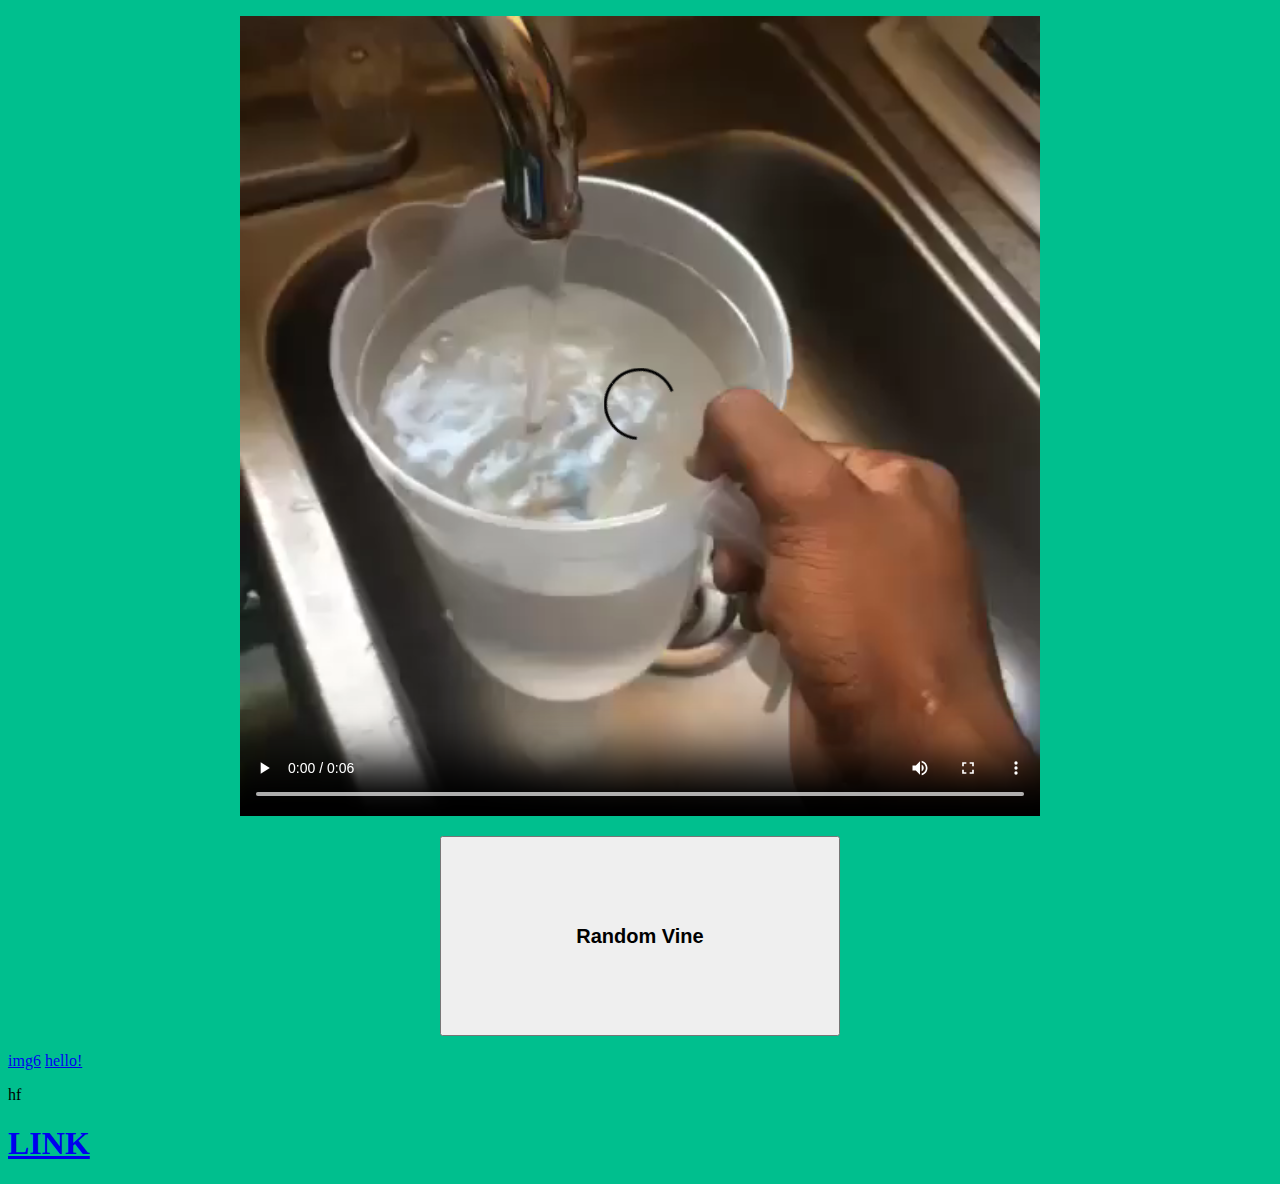
<file: index.html>
<!DOCTYPE html>
<html>
<head>
	<title>Random Vine Generator</title>
</head>
<body style="background-color:#00bf8e;">
	<p align="center">
    <video controls autoplay class="video" loop preload="auto" playsinline width= "800"
    height = "800" autoplay="autoplay">
      <source id="vsrc" />
    </video>
	</p>
    <div>
	<p align="center">
	<button style="height:200px;width:400px" onClick="window.location.reload(true)"><h2>Random Vine</h2></button>
	</p>
	</div>
  <script>
    document.getElementById("vsrc").src = Math.floor((Math.random()*17)) + ".mp4";
  </script>
  <a href="fig6.png">img6</a>
  <a href="csresume.pdf">hello!</a>
<!--   <script>
function startVideo(){
var pElement3 = document.getElementById('vsrc');
pElement3.play();
}
</script> -->
<!-- <script type="text/javascript">
			window.onload = function(){
				var player = document.getElementById("player");
				var play = document.getElementById("play");
				play.addEventListener("click",function(){
					player.play();
				});
			}
		</script> -->
		<p>hf</p>
		<h1><a href="2020website-master/home.html">LINK</a></h1>
</body>
</html>
</file>
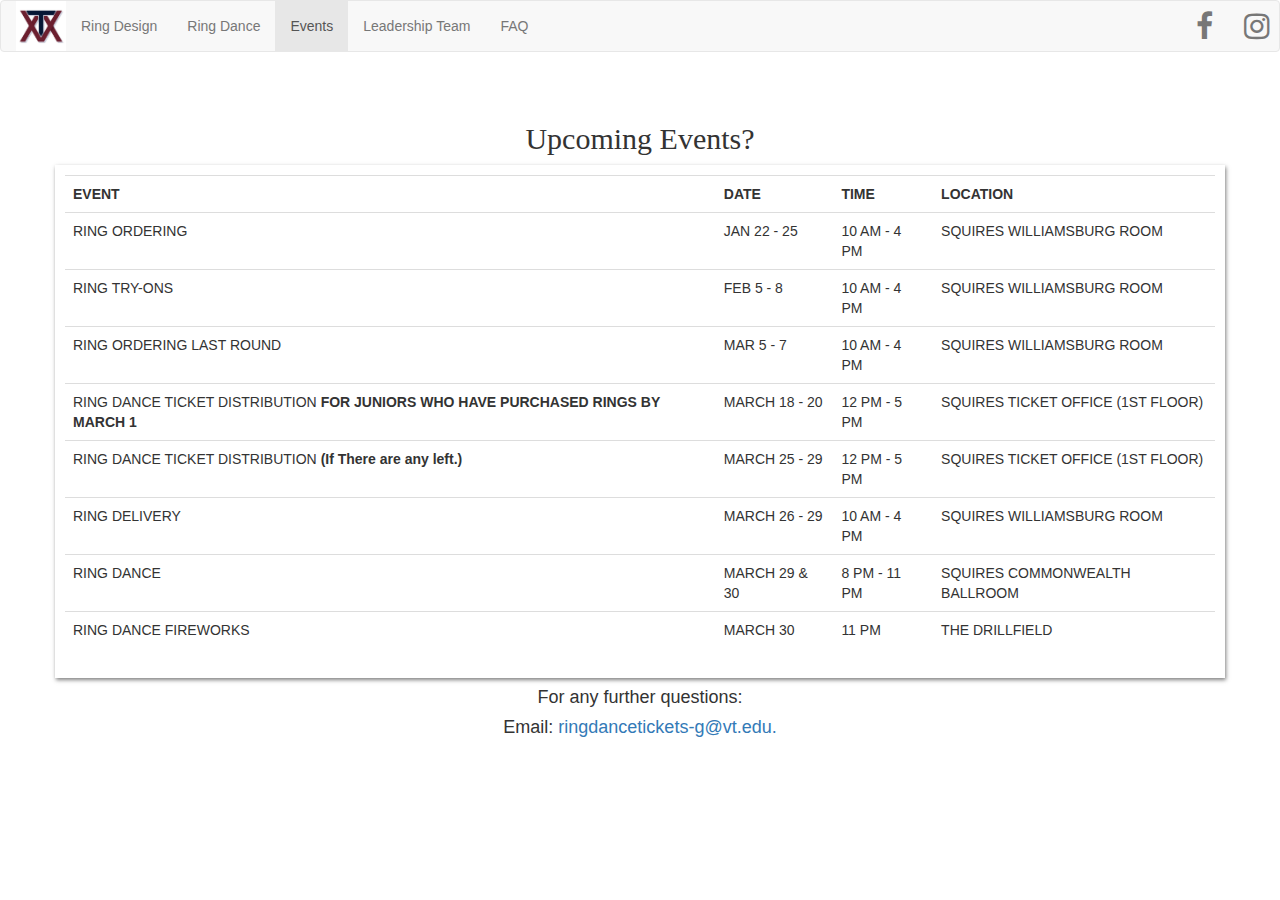
<file: 2020website-master/events.html>
<!DOCTYPE html>
    <html>
        <head>
            <link rel="stylesheet" href="https://maxcdn.bootstrapcdn.com/bootstrap/3.3.7/css/bootstrap.min.css" integrity="sha384-BVYiiSIFeK1dGmJRAkycuHAHRg32OmUcww7on3RYdg4Va+PmSTsz/K68vbdEjh4u" crossorigin="anonymous">
            <link rel="stylesheet" href="https://cdnjs.cloudflare.com/ajax/libs/font-awesome/4.7.0/css/font-awesome.min.css">
            <link rel="stylesheet" type="text/css" href="style.css">
            <title>Events</title>
            <link rel="icon" href="img/logo.png">
        </head>
        <div>
            <nav class="navbar navbar-default">
                <div class="container-fluid">
                  <div class="navbar-header">
                    <a href="home.html">
                        <img src="img/logo.png" width="50" height="50" class="d-inline-block align-top" alt="">
                    </a>
                  </div>
                  <ul class="nav navbar-nav">
                    <li><a href="ringDesign.html">Ring Design</a></li>
                    <li><a href="ringDance.html">Ring Dance</a></li>
                    <li class="active"><a href="events.html">Events</a></li>
                    <li><a href="pics.html">Leadership Team</a></li>
                    <li><a href="FAQ.html">FAQ</a></li>
                 </ul>
                 <ul class="nav navbar-right navbar-nav">
                    <li><a href="https://www.facebook.com/vtclassof2020/" target="_blank" class="fa fa-facebook"></a></li>
                    <li><a href="https://www.instagram.com/vtclassof2020/?hl=en" target="_blank" class="fa fa-instagram"></a></li>
                 </ul>
                </div>
              </nav>
        </div>
        <!-- Upcoming Events -->
        <div>
            <h2>Upcoming Events?</h2>
        </div>
        <div class="container" id="shadow">
            <table class="table">
                <tbody><tr>
                  <th>EVENT</th>
                  <th>DATE</th>
                  <th>TIME</th>
                  <th>LOCATION</th>
                </tr>
                <tr>
                  <td>RING ORDERING</td>
                  <td>JAN 22 - 25</td>
                  <td>10 AM - 4 PM</td>
                  <td>SQUIRES WILLIAMSBURG ROOM</td>
                </tr>
                <tr>
                  <td>RING TRY-ONS</td>
                  <td>FEB 5 - 8</td>
                  <td>10 AM - 4 PM</td>
                  <td>SQUIRES WILLIAMSBURG ROOM</td>
                </tr>
                <tr>
                  <td>RING ORDERING LAST ROUND</td>
                  <td>MAR 5 - 7</td>
                  <td>10 AM - 4 PM</td>
                  <td>SQUIRES WILLIAMSBURG ROOM</td>
                </tr>
                <tr>
                  <td>RING DANCE TICKET DISTRIBUTION <b>FOR JUNIORS WHO
                  HAVE PURCHASED RINGS BY MARCH 1</b></td>
                  <td>MARCH 18 - 20</td>
                  <td>12 PM - 5 PM</td>
                  <td>SQUIRES TICKET OFFICE (1ST FLOOR)</td>
                </tr>
                <tr>
                  <td>RING DANCE TICKET DISTRIBUTION <b>(If There are any left.)</b></td>
                  <td>MARCH 25 - 29</td>
                  <td>12 PM - 5 PM</td>
                  <td>SQUIRES TICKET OFFICE (1ST FLOOR)</td>
                </tr>
                <tr>
                  <td>RING DELIVERY</td>
                  <td>MARCH 26 - 29</td>
                  <td>10 AM - 4 PM</td>
                  <td>SQUIRES WILLIAMSBURG ROOM</td>
                </tr>
                <tr>
                  <td>RING DANCE</td>
                  <td>MARCH 29 &amp; 30</td>
                  <td>8 PM - 11 PM</td>
                  <td>SQUIRES COMMONWEALTH BALLROOM</td>
                </tr>
                <tr>
                  <td>RING DANCE FIREWORKS</td>
                  <td>MARCH 30</td>
                  <td>11 PM</td>
                  <td>THE DRILLFIELD</td>
                </tr>
              </tbody></table>
        </div>
        <div class="container">
            <h4 class="text-center">For any further questions:</h4>
            <h4 class="text-center">
                Email:   
                <a href="mailto:ringdancetickets-g@vt.edu?subject=Class%20Listserv">
                ringdancetickets-g@vt.edu.</a>
            </h4>
          </div>
    </html>
</DOCTYPE>
</file>
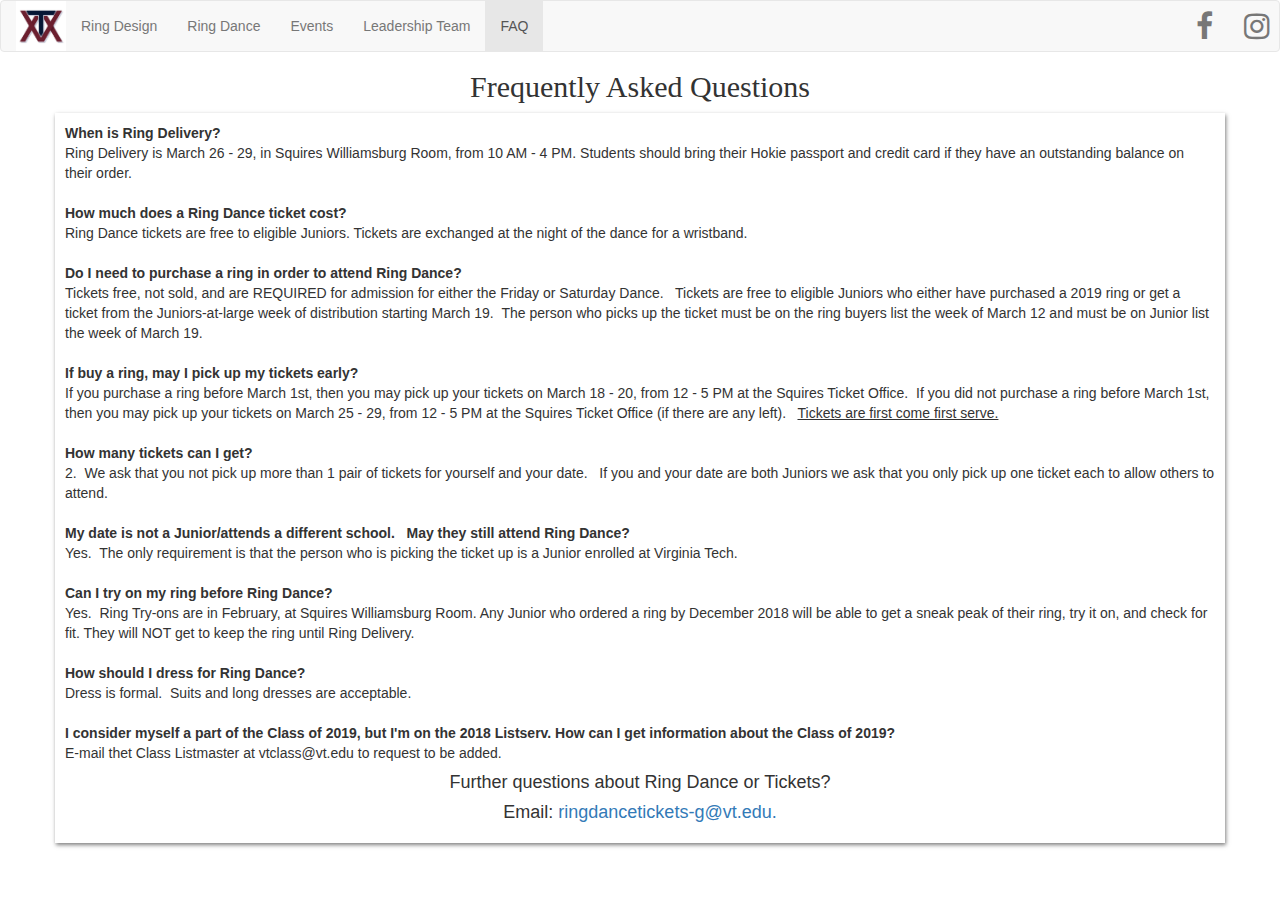
<file: 2020website-master/FAQ.html>
<!DOCTYPE html>
    <html>
        <head>
            <meta charset="utf-8">
            <link rel="stylesheet" href="https://maxcdn.bootstrapcdn.com/bootstrap/3.3.7/css/bootstrap.min.css" integrity="sha384-BVYiiSIFeK1dGmJRAkycuHAHRg32OmUcww7on3RYdg4Va+PmSTsz/K68vbdEjh4u" crossorigin="anonymous">
            <link rel="stylesheet" href="https://cdnjs.cloudflare.com/ajax/libs/font-awesome/4.7.0/css/font-awesome.min.css">
            <link rel="stylesheet" type="text/css" href="style.css">
            <link rel="icon" href="img/logo.png">
            <title>Frequently Asked Questions</title>
        </head>
        <div>
            <nav class="navbar navbar-default sticky">
                <div class="container-fluid">
                  <div class="navbar-header">
                    <a href="home.html">
                        <img src="img/logo.png" width="50" height="50" class="d-inline-block align-top" alt="">
                    </a>
                  </div>
                  <ul class="nav navbar-nav">
                    <li><a href="ringDesign.html">Ring Design</a></li>
                    <li><a href="ringDance.html">Ring Dance</a></li>
                    <li><a href="events.html">Events</a></li>
                    <li><a href="pics.html">Leadership Team</a></li>
                    <li class="active"><a href="FAQ.html">FAQ</a></li>
                 </ul>
                 <ul class="nav navbar-right navbar-nav">
                    <li><a href="https://www.facebook.com/vtclassof2020/" target="_blank" class="fa fa-facebook"></a></li>
                    <li><a href="https://www.instagram.com/vtclassof2020/?hl=en" target="_blank" class="fa fa-instagram"></a></li>
                 </ul>
                </div>
              </nav>
        </div>
        <!--- FAQ Section-->
        <div>
            <h2>Frequently Asked Questions</h2>
        </div>
        <div class="container" id="shadow">
            <p>
                <b>When is Ring Delivery?</b>
                <br>
                    Ring Delivery is March 26 - 29, in Squires Williamsburg Room,
                    from 10 AM - 4 PM. Students should bring their Hokie passport
                    and credit card if they have an outstanding balance on their
                    order. <!--Rings ordered last fall and by January 19, 2018 will
                    be available for delivery.-->
                <br>
                <br>
                <b>How much does a Ring Dance ticket cost?</b>
                <br>
                    Ring Dance tickets are free to eligible Juniors. Tickets are exchanged at the night of the dance for a wristband.
                <br>
                <br>
                <b>Do I need to purchase a ring in order to attend Ring Dance?</b>
                <br>
                    Tickets free, not sold, and are REQUIRED for admission for 
                    either the Friday or Saturday Dance. &nbsp; Tickets are free to
                    eligible Juniors who either have purchased a 2019 ring or get a
                    ticket from the Juniors-at-large week of distribution starting 
                    March 19. &nbsp;The person who picks up the ticket must be on 
                    the ring buyers list the week of March 12 and must be on Junior
                    list the week of March 19.
                <br>
                <br>
                <b>If  buy a ring, may I pick up my tickets early?</b>
                <br>
                    If you purchase a ring before March 1st, then you may pick up
                    your tickets on March 18 - 20, from 12 - 5 PM at the Squires
                    Ticket Office.&nbsp; If you did not purchase a ring before
                    March 1st, then you may pick up your tickets on March 25 -
                    29, from 12 - 5 PM at the Squires Ticket Office (if there are any left). &nbsp;
                <span style="text-decoration: underline;"> Tickets are first come first serve.</span>
                <br>
                <br>
                <b>How many tickets can I get?</b>
                <br>
                    2. &nbsp;We ask that you not pick up more than 1 pair of tickets
                    for yourself and your date. &nbsp; If you and your date are 
                    both Juniors we ask that you only pick up one ticket each to 
                    allow others to attend.
                <br>
                <br>
                <b>My date is not a Junior/attends a different school. &nbsp; May they still attend Ring Dance?</b>
                <br>
                    Yes.&nbsp; The only requirement is that the person who is
                    picking the ticket up is a Junior enrolled at Virginia
                    Tech.
                <br>
                <br>
                <b>Can I try on my ring before Ring Dance?</b>
                <br>
                    Yes.&nbsp; Ring Try-ons are in February, at Squires
                    Williamsburg Room. Any Junior who ordered
                    a ring by December 2018 will be able to get a sneak peak of
                    their ring, try it on, and check for fit. They will NOT get
                    to keep the ring until Ring Delivery.
                <br>
                <br>
                <b>How should I dress for Ring Dance?</b>
                <br>
                    Dress is formal. &nbsp;Suits and long dresses are acceptable.
                <br>
                <br>
                <b>I consider myself a part of the Class of 2019, but I'm on
                    the 2018 Listserv.  How can I get information about the Class
                    of 2019?</b>
                <br>
                    E-mail thet Class Listmaster at vtclass@vt.edu to request to be added.
                <br>
            </p>
            <h4 class="text-center">Further questions about Ring Dance or Tickets?</h4>
            <h4 class="text-center">
                Email:   
                <a href="mailto:ringdancetickets-g@vt.edu?subject=Class%20Listserv">
                ringdancetickets-g@vt.edu.</a>
            </h4>
        </div>
    </html>
    <script src="script.js"></script>
</DOCTYPE>
</file>
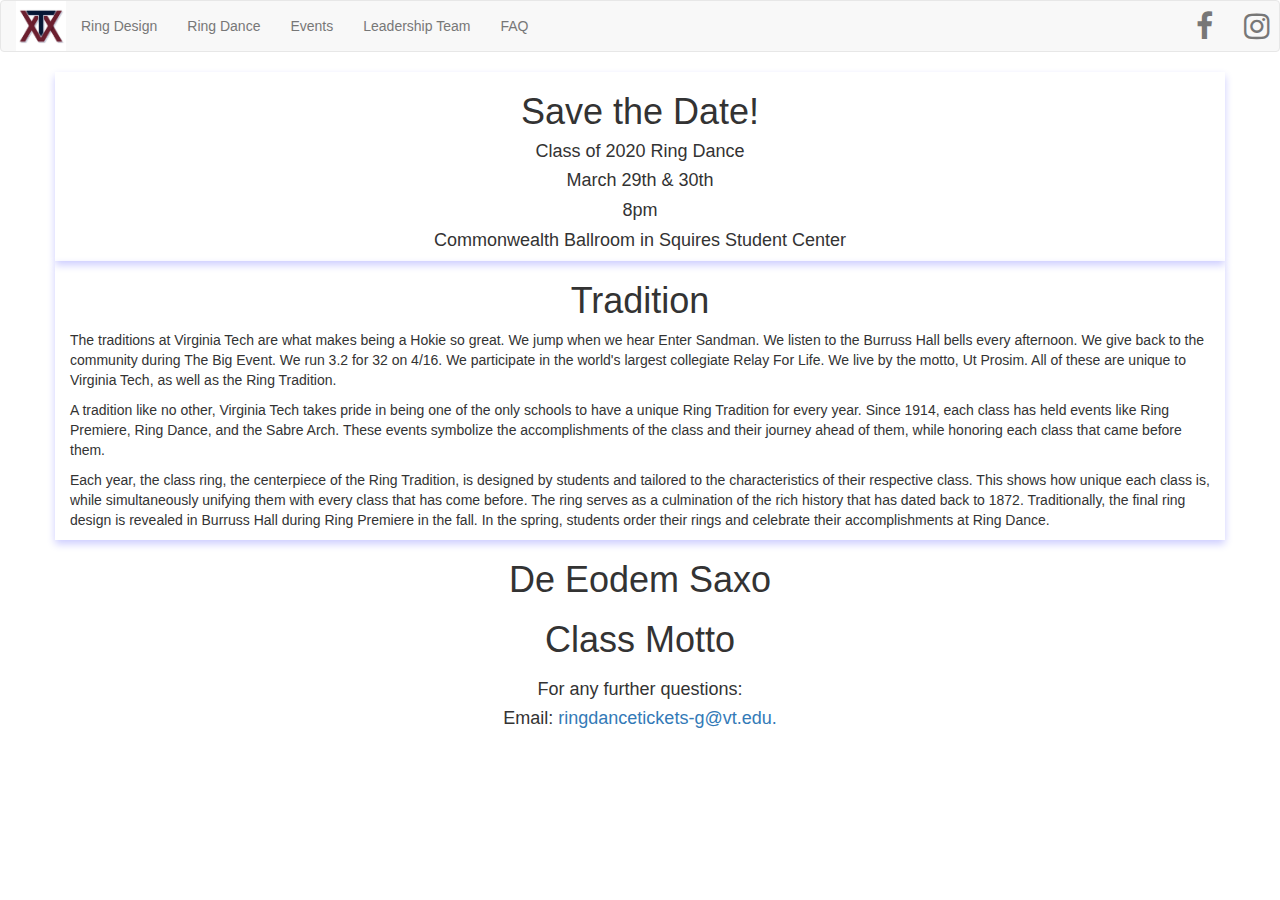
<file: 2020website-master/home.html>
<!DOCTYPE html>
    <html>
        <head>
            <link rel="stylesheet" href="https://maxcdn.bootstrapcdn.com/bootstrap/3.3.7/css/bootstrap.min.css" integrity="sha384-BVYiiSIFeK1dGmJRAkycuHAHRg32OmUcww7on3RYdg4Va+PmSTsz/K68vbdEjh4u" crossorigin="anonymous">
            <link rel="stylesheet" href="https://cdnjs.cloudflare.com/ajax/libs/font-awesome/4.7.0/css/font-awesome.min.css">
            <link rel="stylesheet" type="text/css" href="style.css">
            <link rel="icon" href="img/logo.png">
            <title>Virginia Tech Class of 2020</title>
        </head>
        <div>
            <nav class="navbar navbar-default">
                <div class="container-fluid">
                  <div class="navbar-header">
                    <a href="home.html">
                        <img src="img/logo.png" width="50" height="50" class="d-inline-block align-top" alt="">
                    </a>
                  </div>
                  <ul class="nav navbar-nav">
                    <li><a href="ringDesign.html">Ring Design</a></li>
                    <li><a href="ringDance.html">Ring Dance</a></li>
                    <li><a href="events.html">Events</a></li>
                    <li><a href="pics.html">Leadership Team</a></li>
                    <li><a href="FAQ.html">FAQ</a></li>
                 </ul>
                 <ul class="nav navbar-right navbar-nav">
                    <li><a href="https://www.facebook.com/vtclassof2020/" target="_blank" class="fa fa-facebook"></a></li>
                    <li><a href="https://www.instagram.com/vtclassof2020/?hl=en" target="_blank" class="fa fa-instagram"></a></li>
                 </ul>
                </div>
              </nav>
        </div>

        <div class="container card">
          <div class="row">
           <div class="col-lg-12 col-md-12 col-sm-12 col-xs-12">
            <h1 align="center">Save the Date!</h1>
            <h4 align="center">Class of 2020 Ring Dance</h4>
            <h4 align="center">March 29th & 30th</h4>
            <h4 align="center">8pm</h4>
            <h4 align="center">Commonwealth Ballroom in Squires Student Center</h4>
           </div>
          </div>
        </div>

        <div class="container card">
          <div class="row">
           <div class="col-lg-12 col-md-12 col-sm-12 col-xs-12">
            <h1 align="center">Tradition</h1>
            <p>
              The traditions at Virginia Tech are what makes being a Hokie so great. We jump when we hear Enter Sandman. We listen to the Burruss Hall bells every afternoon. We give back to the community during The Big Event. We run 3.2 for 32 on 4/16. We participate in the world's largest collegiate Relay For Life. We live by the motto, Ut Prosim. All of these are unique to Virginia Tech, as well as the Ring Tradition.                                                                                                               
            </p>
            <p>
              A tradition like no other, Virginia Tech takes pride in being one of the only schools to have a unique Ring Tradition for every year. Since 1914, each class has held events like Ring Premiere, Ring Dance, and the Sabre Arch. These events symbolize the accomplishments of the class and their journey ahead of them, while honoring each class that came before them.                                                                                                               
            </p>
            <p>
              Each year, the class ring, the centerpiece of the Ring Tradition, is designed by students and tailored to the characteristics of their respective class. This shows how unique each class is, while simultaneously unifying them with every class that has come before. The ring serves as a culmination of the rich history that has dated back to 1872. Traditionally, the final ring design is revealed in Burruss Hall during Ring Premiere in the fall. In the spring, students order their rings and celebrate their accomplishments at Ring Dance.
            </p>
           </div>
          </div>
        </div>

        <div class="container">
          <div class="row">
           <div class="col-lg-12 col-md-12 col-sm-12 col-xs-12">
            <h1 align="center">De Eodem Saxo</h1>
            <h1 align="center">Class Motto</h1>
           </div>
          </div>
        </div>

<!--         Add information about when/where Ring Dance is (one of the first times found, this is what ppl look for)
        Portion about Tradition
        Section about class motto/class info -->

<!-- 
        <div>
          <h2>Countdown to Ring Dance!</h2>
          <h2 style="text-align:center;" id="demo"></h2>

            <script>
            // Set the date we're counting down to
            var countDownDate = new Date("Mar 29, 2019 20:00:00").getTime();

            // Update the count down every 1 second
            var x = setInterval(function() {

            // Get todays date and time
            var now = new Date().getTime();
              
            // Find the distance between now and the count down date
            var distance = countDownDate - now;
              
            // Time calculations for days, hours, minutes and seconds
            var days = Math.floor(distance / (1000 * 60 * 60 * 24));
            var hours = Math.floor((distance % (1000 * 60 * 60 * 24)) / (1000 * 60 * 60));
            var minutes = Math.floor((distance % (1000 * 60 * 60)) / (1000 * 60));
            var seconds = Math.floor((distance % (1000 * 60)) / 1000);
              
            // Output the result in an element with id="demo"
            document.getElementById("demo").innerHTML = days + " days " + hours + " hours "
            + minutes + " minutes " + seconds + " seconds ";
              
            // If the count down is over, write some text 
            if (distance < 0) {
              clearInterval(x);
              document.getElementById("demo").innerHTML = "EXPIRED";
            }
          }, 1000);
          </script>
        </div> -->

        <!-- footer about contact -->
        <div class="container">
            <h4 class="text-center">For any further questions:</h4>
            <h4 class="text-center">
                Email:   
                <a href="mailto:ringdancetickets-g@vt.edu?subject=Class%20Listserv">
                ringdancetickets-g@vt.edu.</a>
            </h4>
          </div>
    </html>
</DOCTYPE>
</file>
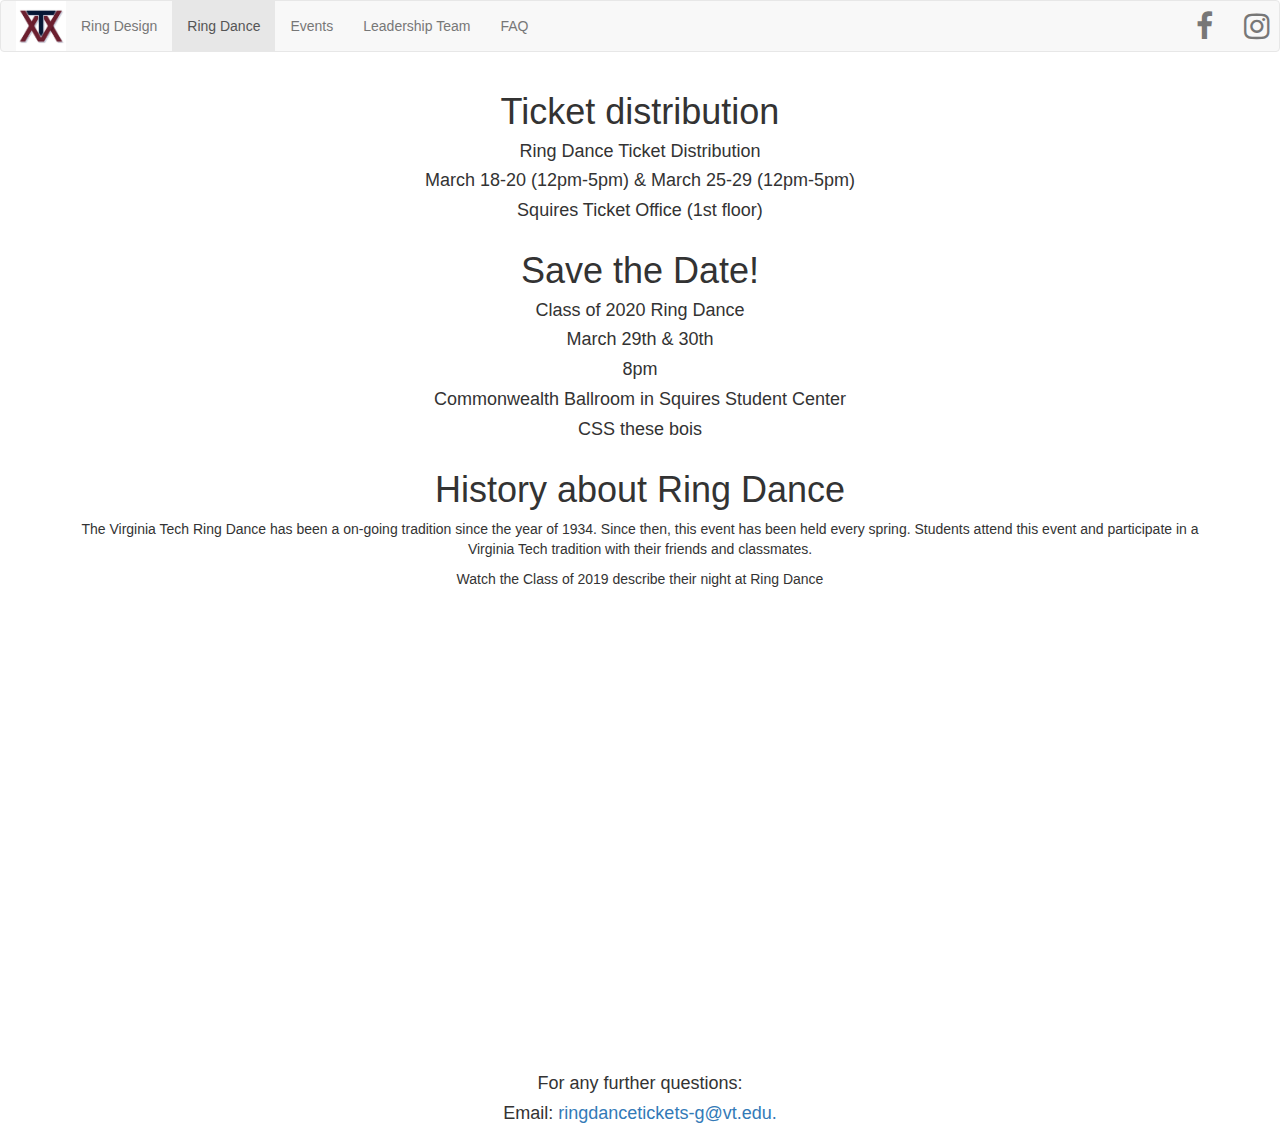
<file: 2020website-master/ringDance.html>
<!DOCTYPE html>
    <html>
        <head>
            <link rel="stylesheet" href="https://maxcdn.bootstrapcdn.com/bootstrap/3.3.7/css/bootstrap.min.css" integrity="sha384-BVYiiSIFeK1dGmJRAkycuHAHRg32OmUcww7on3RYdg4Va+PmSTsz/K68vbdEjh4u" crossorigin="anonymous">
            <link rel="stylesheet" href="https://cdnjs.cloudflare.com/ajax/libs/font-awesome/4.7.0/css/font-awesome.min.css">
            <link rel="stylesheet" type="text/css" href="style.css">
            <link rel="icon" href="img/logo.png">
            <title>Ring Dance</title>
        </head>
        <div>
            <nav class="navbar navbar-default">
                <div class="container-fluid">
                  <div class="navbar-header">
                    <a href="home.html">
                        <img src="img/logo.png" width="50" height="50" class="d-inline-block align-top" alt="">
                    </a>
                  </div>
                  <ul class="nav navbar-nav">
                    <li><a href="ringDesign.html">Ring Design</a></li>
                    <li class="active"><a href="ringDance.html">Ring Dance</a></li>
                    <li><a href="events.html">Events</a></li>
                    <li><a href="pics.html">Leadership Team</a></li>
                    <li><a href="FAQ.html">FAQ</a></li>
                 </ul>
                 <ul class="nav navbar-right navbar-nav">
                    <li><a href="https://www.facebook.com/vtclassof2020/" target="_blank" class="fa fa-facebook"></a></li>
                    <li><a href="https://www.instagram.com/vtclassof2020/?hl=en" target="_blank" class="fa fa-instagram"></a></li>
                 </ul>
                </div>
              </nav>
        </div>

<!--           Add information about ticket distribution, where/when it is held, history about ring dance -->
        <div class="container">
          <div class="row">
           <div class="col-lg-12 col-md-12 col-sm-12 col-xs-12">
            <h1 align="center">Ticket distribution</h1>
            <h4 align="center">Ring Dance Ticket Distribution</h4>
            <h4 align="center">March 18-20 (12pm-5pm) & March 25-29 (12pm-5pm)</h4>
            <h4 align="center">Squires Ticket Office (1st floor)</h4>
           </div>
          </div>
        </div>

        <div class="container">
          <div class="row">
           <div class="col-lg-12 col-md-12 col-sm-12 col-xs-12">
            <h1 align="center">Save the Date!</h1>
            <h4 align="center">Class of 2020 Ring Dance</h4>
            <h4 align="center">March 29th & 30th</h4>
            <h4 align="center">8pm</h4>
            <h4 align="center">Commonwealth Ballroom in Squires Student Center</h4>
            <h4 align="center">CSS these bois</h4>
           </div>
          </div>
        </div>

        <div class="container">
          <div class="row">
           <div class="col-lg-12 col-md-12 col-sm-12 col-xs-12">
            <h1 align="center">History about Ring Dance</h1>
            <p align="center">The Virginia Tech Ring Dance has been a on-going tradition since the year of 1934. Since then, this event has been held every spring. Students attend this event and participate in a Virginia Tech tradition with their friends and classmates.</p>
            <p align="center">Watch the Class of 2019 describe their night at Ring Dance</p>
            <p align="center">
            <iframe width="800" height="450" src="https://www.youtube.com/embed/4asWpPOOsyA" frameborder="0" allow="accelerometer; autoplay; encrypted-media; gyroscope; picture-in-picture" allowfullscreen></iframe>
          </p>
           </div>
          </div>
        </div>
        <div class="container">
            <h4 class="text-center">For any further questions:</h4>
            <h4 class="text-center">
                Email:   
                <a href="mailto:ringdancetickets-g@vt.edu?subject=Class%20Listserv">
                ringdancetickets-g@vt.edu.</a>
            </h4>
          </div>
            
    </html>
</DOCTYPE>
</file>
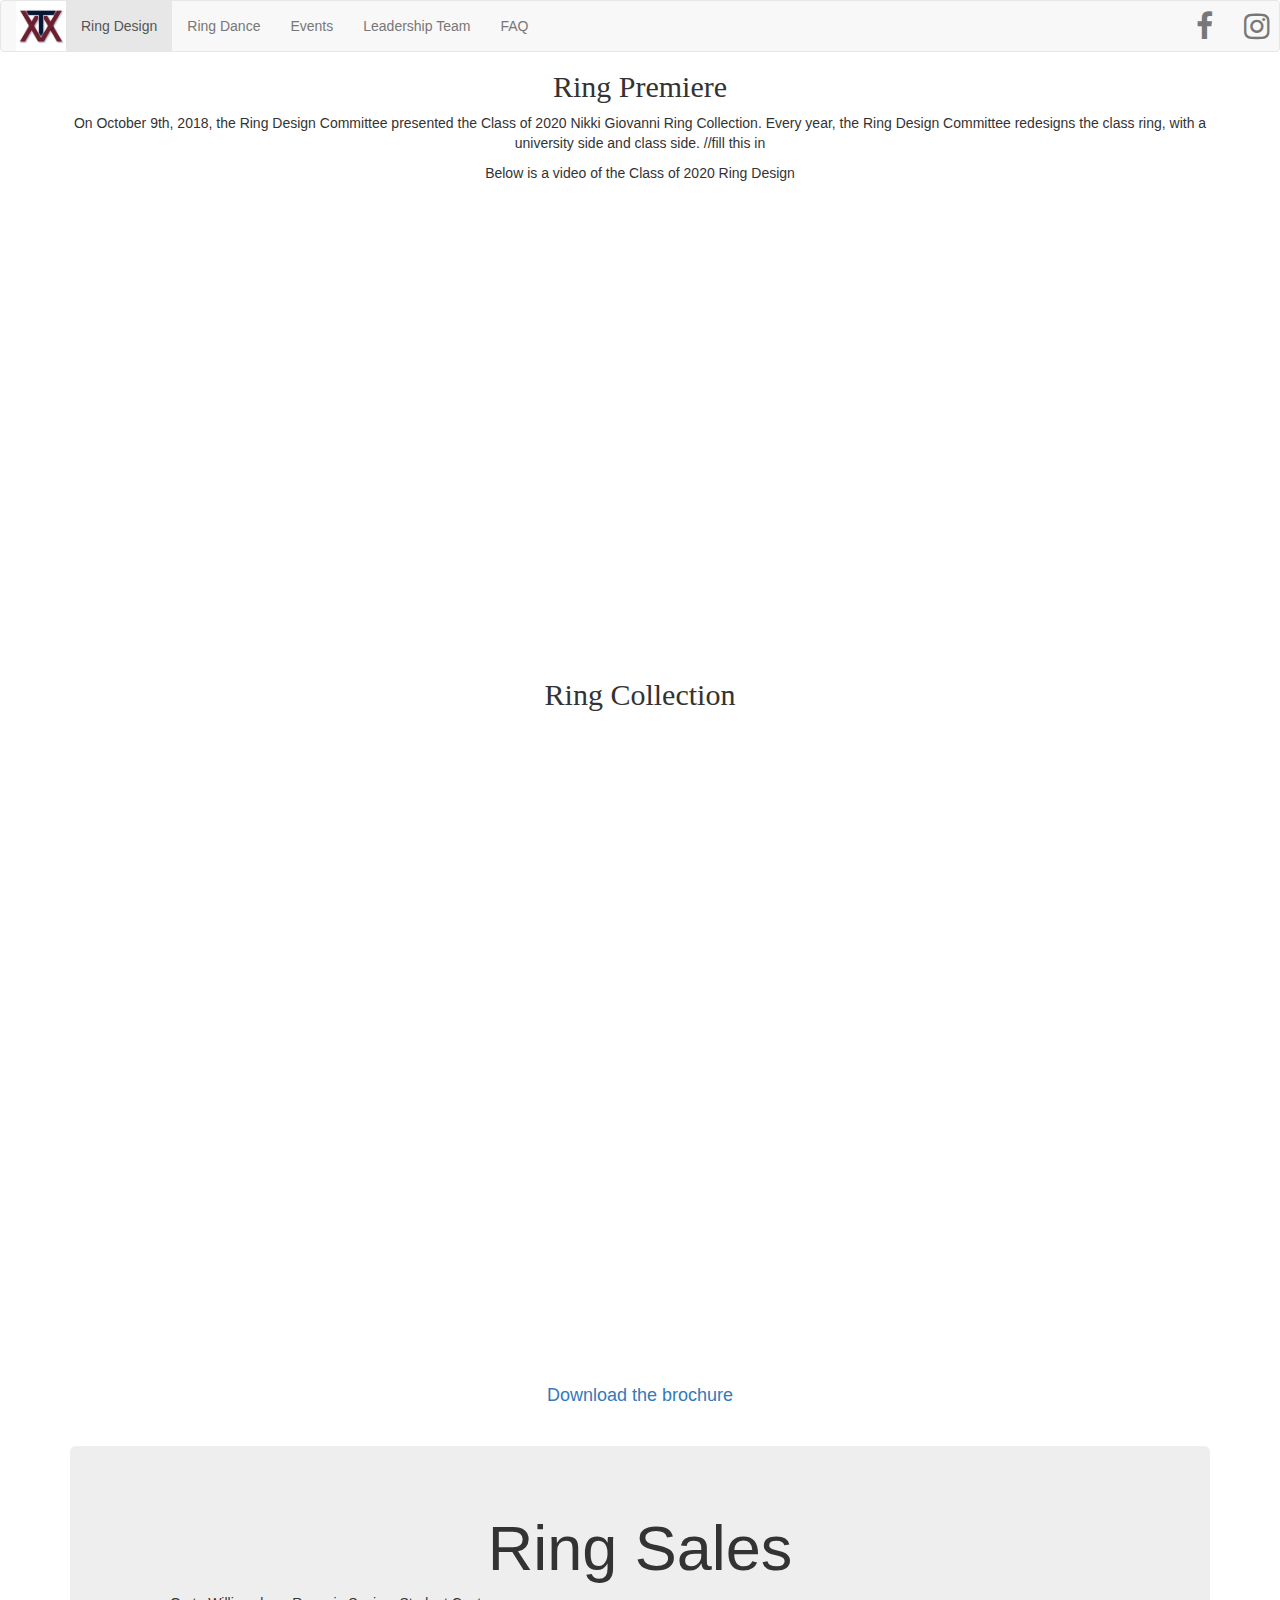
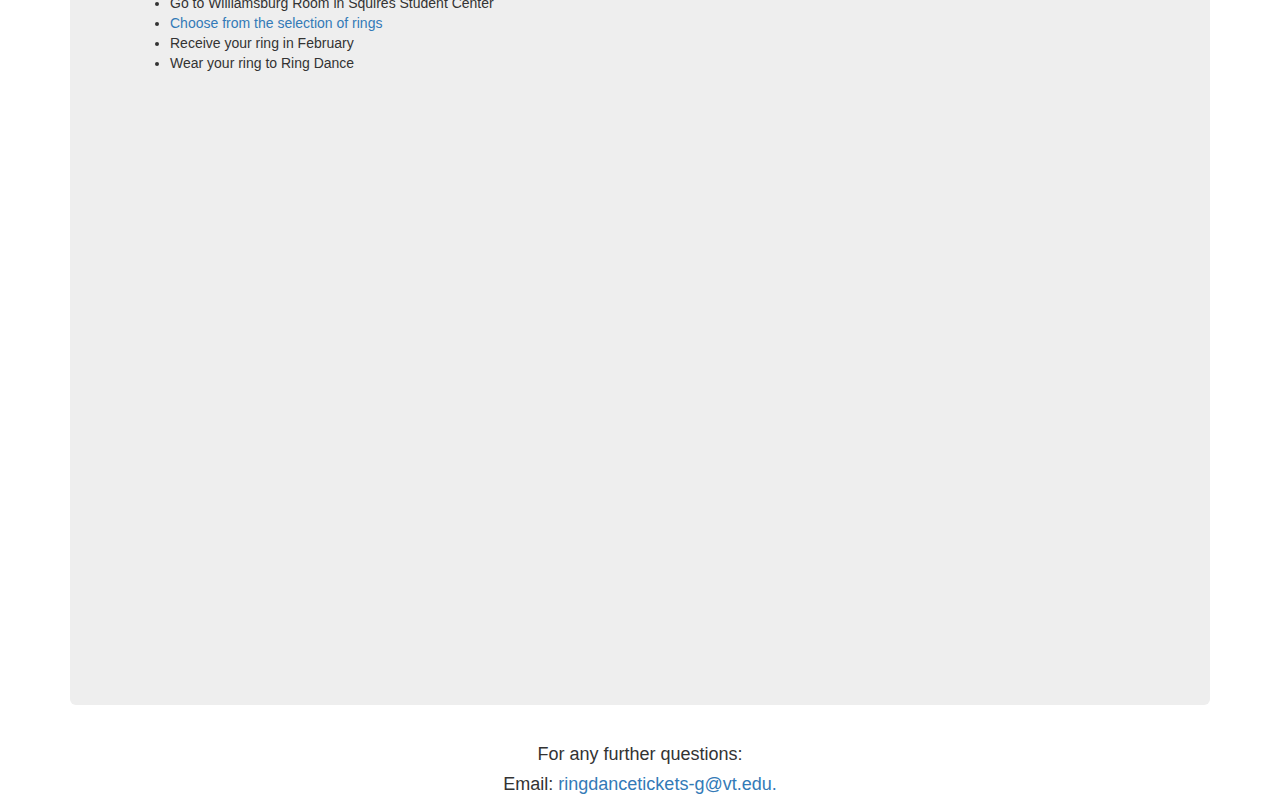
<file: 2020website-master/ringDesign.html>
<!DOCTYPE html>
    <html>
        <head>
            <title>Ring Design</title>
            <link rel="icon" href="img/logo.png">
            <meta charset="utf-8">
            <meta name="viewport" content="width=device-width, initial-scale=1">
            <link rel="stylesheet" href="https://maxcdn.bootstrapcdn.com/bootstrap/3.3.7/css/bootstrap.min.css">
            <script src="https://ajax.googleapis.com/ajax/libs/jquery/3.3.1/jquery.min.js"></script>
            <script src="https://maxcdn.bootstrapcdn.com/bootstrap/3.3.7/js/bootstrap.min.js"></script>
            <link rel="stylesheet" href="https://cdnjs.cloudflare.com/ajax/libs/font-awesome/4.7.0/css/font-awesome.min.css">
            <link rel="stylesheet" type="text/css" href="style.css">
        </head>
        <div>
            <nav class="navbar navbar-default sticky">
                <div class="container-fluid">
                  <div class="navbar-header">
                    <a href="home.html">
                        <img src="img/logo.png" width="50" height="50" class="d-inline-block align-top" alt="">
                    </a>
                  </div>
                  <ul class="nav navbar-nav">
                    <li class="active"><a href="ringDesign.html">Ring Design</a></li>
                    <li><a href="ringDance.html">Ring Dance</a></li>
                    <li><a href="events.html">Events</a></li>
                    <li><a href="pics.html">Leadership Team</a></li>
                    <li><a href="FAQ.html">FAQ</a></li>
                 </ul>
                 <ul class="nav navbar-right navbar-nav">
                    <li><a href="https://www.facebook.com/vtclassof2020/" target="_blank" class="fa fa-facebook"></a></li>
                    <li><a href="https://www.instagram.com/vtclassof2020/?hl=en" target="_blank" class="fa fa-instagram"></a></li>
                 </ul>
                </div>
              </nav>
        </div>

<!--         I believe Ring Design should have sections:
                  ring premiere and our committee design ring, with ring reveal video,
                  ring brochure with issuu brochure viewer as well as downloadable pdf
                  How to buy section with video about purchasing -->


        <!-- Section about ring premiere, our ring committee designing ring and ring reveal video -->

<!--           <div>
          <p align="center"><iframe width="700" height="394" src="https://www.youtube.com/embed/RcYA0xvToF0?controls=1&amp;start=0" frameborder="0" allow="accelerometer; autoplay; encrypted-media; gyroscope; picture-in-picture" allowfullscreen></iframe></p>
        </div>
        <div>
          <h4 align="center"><a href="https://issuu.com/balfour/docs/27579_vt2020_ring_bro_issuu?e=2276235/65094253" target="_blank">Ring Brochure</h4>
        </div> -->
        <!-- Section about ring brochure, View your Ring Options, as well as an Issuu brochure viewer, with downloadable -->
        <!-- How to buy a ring section-->
        <div class="container">
          <div class="row">
            <div class="col-lg-12 col-md-12 col-sm-12 col-xs-12">
              <h2 align="center">
                Ring Premiere
            </h2>
            <p align="center">On October 9th, 2018, the Ring Design Committee presented the Class of 2020 Nikki Giovanni Ring Collection. Every year, the Ring Design Committee redesigns the class ring, with a university side and class side. //fill this in
            </p>
            <p align="center">Below is a video of the Class of 2020 Ring Design</p>
            <p align="center"><iframe width="800" height="400" src="https://www.youtube.com/embed/RcYA0xvToF0?controls=1&amp;start=0" frameborder="0" allow="accelerometer; autoplay; encrypted-media; gyroscope; picture-in-picture" allowfullscreen></iframe></p>
          </div>
          </div>
        </div>

        <div class="container">
          <div class="row">
            <div class="col-lg-12 col-md-12 col-sm-12 col-xs-12">
              <h2 align="center">Ring Collection</h2>
              <p align="center">
                <iframe src="https://e.issuu.com/anonymous-embed.html?u=balfour&d=27579_vt2020_ring_bro_issuu" width="1000" height="650" frameborder="0" allowfullscreen="true"></iframe>
            </p>
            <h4 align="center"><a href="ring.pdf" target="_blank">Download the brochure</a></h4>
          </div>
          </div>
        </div>

        <div class="container">
            <section class="bg-g1 jumbotron low-popup" style="margin-top: 3rem; margin-bottom: 3rem;">
              <div class="container">
                <div class="row">
                  <div class="col banner-content">
                    <h1 class="boris text-center">Ring Sales<br></h1>
                    <ul>
                      <li>Go to Williamsburg Room in Squires Student Center</li>
                      <li>
                        <a href="#">Choose
                        from the selection of rings</a>
                      </li>
                      <li>Receive your ring in February</li>
                      <li>Wear your ring to Ring Dance</li>
                    </ul>
                  </div>
                  <div class="col bs-example" data-example-id="responsive-embed-16by9-iframe-youtube">
                    <div class="embed-responsive embed-responsive-16by9">
                      <iframe width="640" height="360" src="https://www.youtube.com/embed/HzJYcCZrISk" frameborder="0" allowfullscreen=""></iframe> 
                    </div>
                  </div>
                </div>
              </div>
            </section>
          </div>
<div class="container">
            <h4 class="text-center">For any further questions:</h4>
            <h4 class="text-center">
                Email:   
                <a href="mailto:ringdancetickets-g@vt.edu?subject=Class%20Listserv">
                ringdancetickets-g@vt.edu.</a>
            </h4>
          </div>
    </html>
</DOCTYPE>
<!-- 

https://www.youtube.com/watch?v=RcYA0xvToF0
//ring video -->
</file>
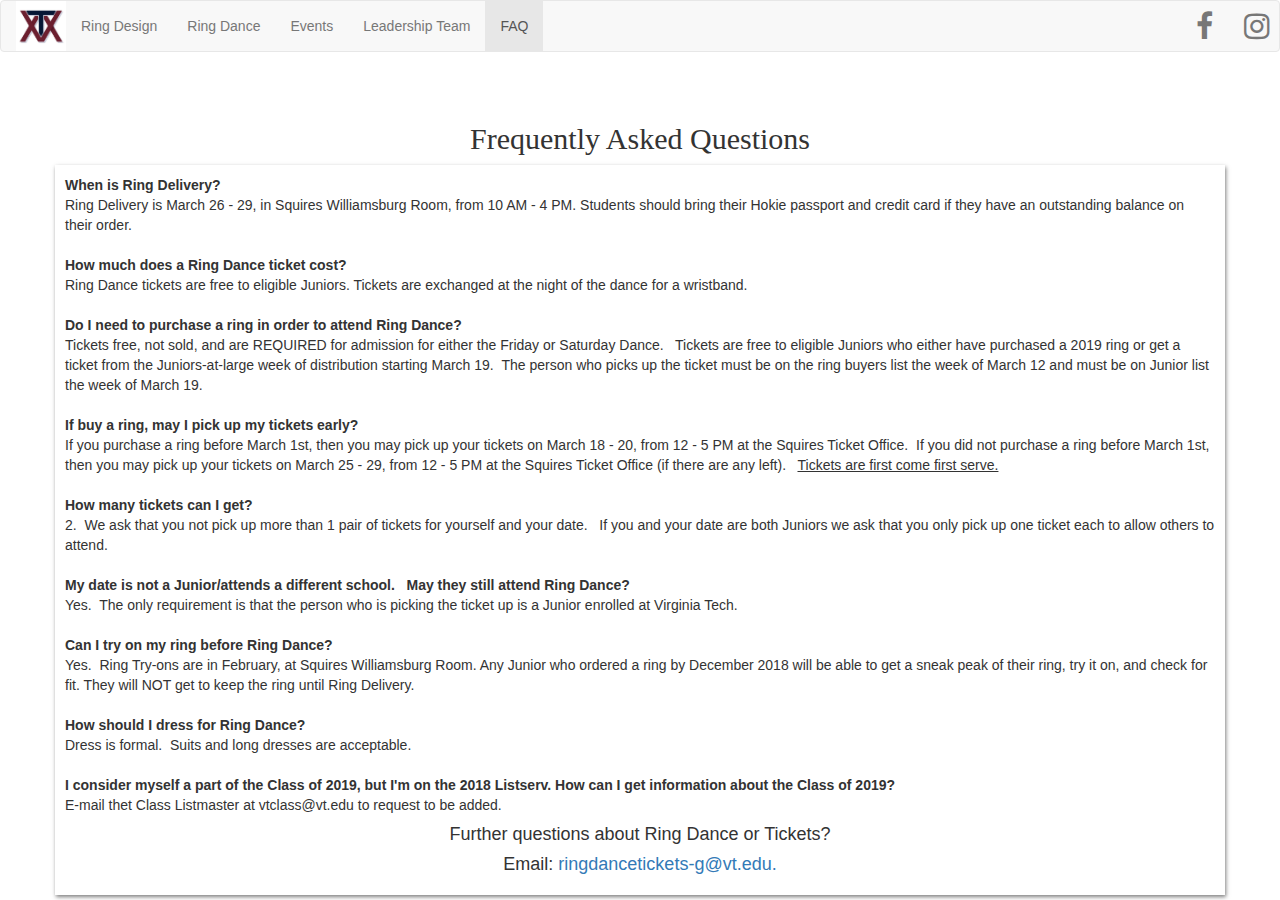
<file: 2020website-master/2020website-master/FAQ.html>
<!DOCTYPE html>
    <html>
        <head>
            <meta charset="utf-8">
            <link rel="stylesheet" href="https://maxcdn.bootstrapcdn.com/bootstrap/3.3.7/css/bootstrap.min.css" integrity="sha384-BVYiiSIFeK1dGmJRAkycuHAHRg32OmUcww7on3RYdg4Va+PmSTsz/K68vbdEjh4u" crossorigin="anonymous">
            <link rel="stylesheet" href="https://cdnjs.cloudflare.com/ajax/libs/font-awesome/4.7.0/css/font-awesome.min.css">
            <link rel="stylesheet" type="text/css" href="style.css">
            <link rel="icon" href="img/logo.png">
            <title>Frequently Asked Questions</title>
        </head>
        <div>
            <nav class="navbar navbar-default">
                <div class="container-fluid">
                  <div class="navbar-header">
                    <a href="home.html">
                        <img src="img/logo.png" width="50" height="50" class="d-inline-block align-top" alt="">
                    </a>
                  </div>
                  <ul class="nav navbar-nav">
                    <li><a href="ringDesign.html">Ring Design</a></li>
                    <li><a href="ringDance.html">Ring Dance</a></li>
                    <li><a href="events.html">Events</a></li>
                    <li><a href="pics.html">Leadership Team</a></li>
                    <li class="active"><a href="FAQ.html">FAQ</a></li>
                 </ul>
                 <ul class="nav navbar-right navbar-nav">
                    <li><a href="https://www.facebook.com/vtclassof2020/" target="_blank" class="fa fa-facebook"></a></li>
                    <li><a href="https://www.instagram.com/vtclassof2020/?hl=en" target="_blank" class="fa fa-instagram"></a></li>
                 </ul>
                </div>
              </nav>
        </div>
        <!--- FAQ Section-->
        <div>
            <h2>Frequently Asked Questions</h2>
        </div>
        <div class="container" id="shadow">
            <p>
                <b>When is Ring Delivery?</b>
                <br>
                    Ring Delivery is March 26 - 29, in Squires Williamsburg Room,
                    from 10 AM - 4 PM. Students should bring their Hokie passport
                    and credit card if they have an outstanding balance on their
                    order. <!--Rings ordered last fall and by January 19, 2018 will
                    be available for delivery.-->
                <br>
                <br>
                <b>How much does a Ring Dance ticket cost?</b>
                <br>
                    Ring Dance tickets are free to eligible Juniors. Tickets are exchanged at the night of the dance for a wristband.
                <br>
                <br>
                <b>Do I need to purchase a ring in order to attend Ring Dance?</b>
                <br>
                    Tickets free, not sold, and are REQUIRED for admission for 
                    either the Friday or Saturday Dance. &nbsp; Tickets are free to
                    eligible Juniors who either have purchased a 2019 ring or get a
                    ticket from the Juniors-at-large week of distribution starting 
                    March 19. &nbsp;The person who picks up the ticket must be on 
                    the ring buyers list the week of March 12 and must be on Junior
                    list the week of March 19.
                <br>
                <br>
                <b>If  buy a ring, may I pick up my tickets early?</b>
                <br>
                    If you purchase a ring before March 1st, then you may pick up
                    your tickets on March 18 - 20, from 12 - 5 PM at the Squires
                    Ticket Office.&nbsp; If you did not purchase a ring before
                    March 1st, then you may pick up your tickets on March 25 -
                    29, from 12 - 5 PM at the Squires Ticket Office (if there are any left). &nbsp;
                <span style="text-decoration: underline;"> Tickets are first come first serve.</span>
                <br>
                <br>
                <b>How many tickets can I get?</b>
                <br>
                    2. &nbsp;We ask that you not pick up more than 1 pair of tickets
                    for yourself and your date. &nbsp; If you and your date are 
                    both Juniors we ask that you only pick up one ticket each to 
                    allow others to attend.
                <br>
                <br>
                <b>My date is not a Junior/attends a different school. &nbsp; May they still attend Ring Dance?</b>
                <br>
                    Yes.&nbsp; The only requirement is that the person who is
                    picking the ticket up is a Junior enrolled at Virginia
                    Tech.
                <br>
                <br>
                <b>Can I try on my ring before Ring Dance?</b>
                <br>
                    Yes.&nbsp; Ring Try-ons are in February, at Squires
                    Williamsburg Room. Any Junior who ordered
                    a ring by December 2018 will be able to get a sneak peak of
                    their ring, try it on, and check for fit. They will NOT get
                    to keep the ring until Ring Delivery.
                <br>
                <br>
                <b>How should I dress for Ring Dance?</b>
                <br>
                    Dress is formal. &nbsp;Suits and long dresses are acceptable.
                <br>
                <br>
                <b>I consider myself a part of the Class of 2019, but I'm on
                    the 2018 Listserv.  How can I get information about the Class
                    of 2019?</b>
                <br>
                    E-mail thet Class Listmaster at vtclass@vt.edu to request to be added.
                <br>
            </p>
            <h4 class="text-center">Further questions about Ring Dance or Tickets?</h4>
            <h4 class="text-center">
                Email:   
                <a href="mailto:ringdancetickets-g@vt.edu?subject=Class%20Listserv">
                ringdancetickets-g@vt.edu.</a>
            </h4>
        </div>
    </html>
    <script src="script.js"></script>
</DOCTYPE>
</file>
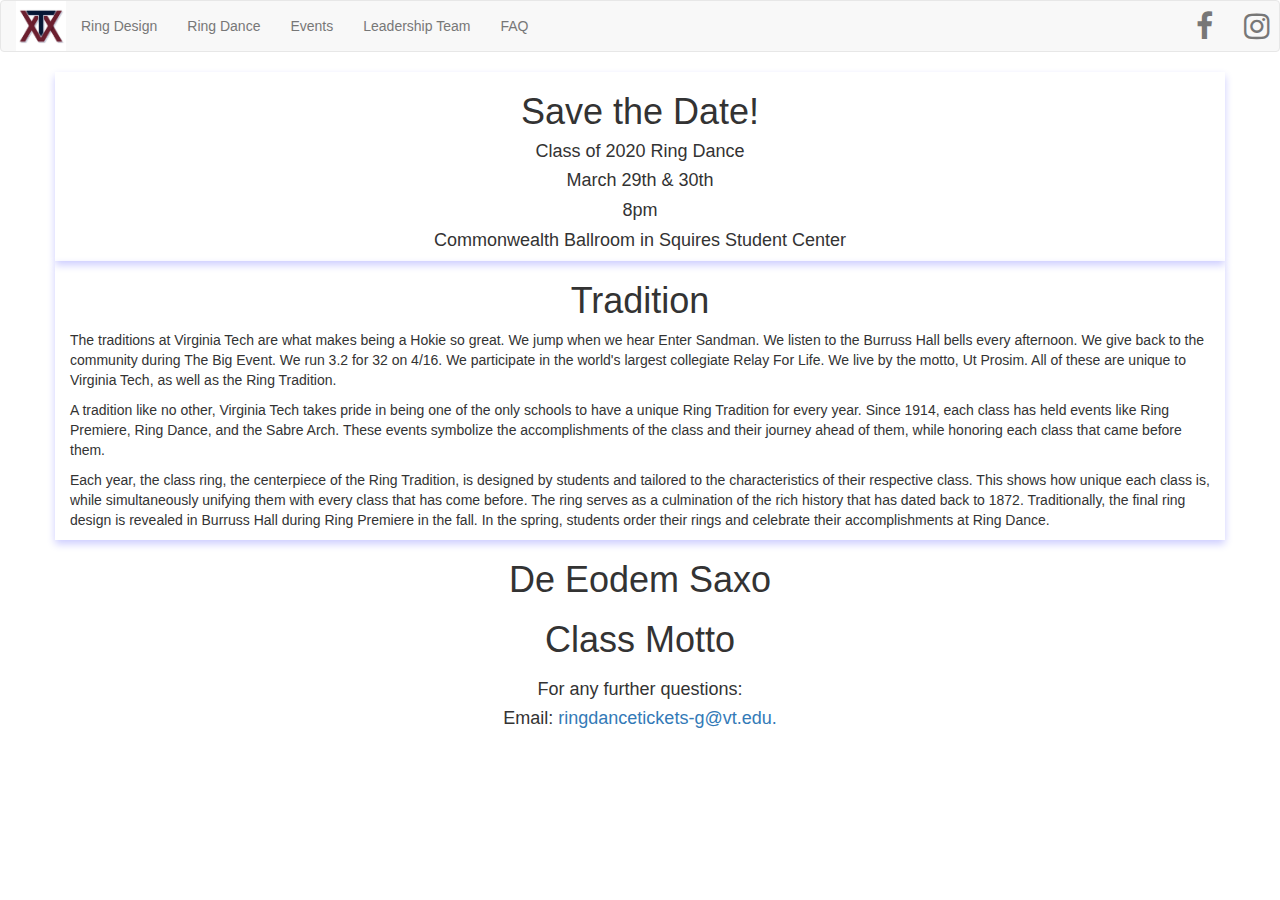
<file: 2020website-master/2020website-master/home.html>
<!DOCTYPE html>
    <html>
        <head>
            <link rel="stylesheet" href="https://maxcdn.bootstrapcdn.com/bootstrap/3.3.7/css/bootstrap.min.css" integrity="sha384-BVYiiSIFeK1dGmJRAkycuHAHRg32OmUcww7on3RYdg4Va+PmSTsz/K68vbdEjh4u" crossorigin="anonymous">
            <link rel="stylesheet" href="https://cdnjs.cloudflare.com/ajax/libs/font-awesome/4.7.0/css/font-awesome.min.css">
            <link rel="stylesheet" type="text/css" href="style.css">
            <link rel="icon" href="img/logo.png">
            <title>Virginia Tech Class of 2020</title>
        </head>
        <div>
            <nav class="navbar navbar-default">
                <div class="container-fluid">
                  <div class="navbar-header">
                    <a href="home.html">
                        <img src="img/logo.png" width="50" height="50" class="d-inline-block align-top" alt="">
                    </a>
                  </div>
                  <ul class="nav navbar-nav">
                    <li><a href="ringDesign.html">Ring Design</a></li>
                    <li><a href="ringDance.html">Ring Dance</a></li>
                    <li><a href="events.html">Events</a></li>
                    <li><a href="pics.html">Leadership Team</a></li>
                    <li><a href="FAQ.html">FAQ</a></li>
                 </ul>
                 <ul class="nav navbar-right navbar-nav">
                    <li><a href="https://www.facebook.com/vtclassof2020/" target="_blank" class="fa fa-facebook"></a></li>
                    <li><a href="https://www.instagram.com/vtclassof2020/?hl=en" target="_blank" class="fa fa-instagram"></a></li>
                 </ul>
                </div>
              </nav>
        </div>

        <div class="container card">
          <div class="row">
           <div class="col-lg-12 col-md-12 col-sm-12 col-xs-12">
            <h1 align="center">Save the Date!</h1>
            <h4 align="center">Class of 2020 Ring Dance</h4>
            <h4 align="center">March 29th & 30th</h4>
            <h4 align="center">8pm</h4>
            <h4 align="center">Commonwealth Ballroom in Squires Student Center</h4>
           </div>
          </div>
        </div>

        <div class="container card">
          <div class="row">
           <div class="col-lg-12 col-md-12 col-sm-12 col-xs-12">
            <h1 align="center">Tradition</h1>
            <p>
              The traditions at Virginia Tech are what makes being a Hokie so great. We jump when we hear Enter Sandman. We listen to the Burruss Hall bells every afternoon. We give back to the community during The Big Event. We run 3.2 for 32 on 4/16. We participate in the world's largest collegiate Relay For Life. We live by the motto, Ut Prosim. All of these are unique to Virginia Tech, as well as the Ring Tradition.                                                                                                               
            </p>
            <p>
              A tradition like no other, Virginia Tech takes pride in being one of the only schools to have a unique Ring Tradition for every year. Since 1914, each class has held events like Ring Premiere, Ring Dance, and the Sabre Arch. These events symbolize the accomplishments of the class and their journey ahead of them, while honoring each class that came before them.                                                                                                               
            </p>
            <p>
              Each year, the class ring, the centerpiece of the Ring Tradition, is designed by students and tailored to the characteristics of their respective class. This shows how unique each class is, while simultaneously unifying them with every class that has come before. The ring serves as a culmination of the rich history that has dated back to 1872. Traditionally, the final ring design is revealed in Burruss Hall during Ring Premiere in the fall. In the spring, students order their rings and celebrate their accomplishments at Ring Dance.
            </p>
           </div>
          </div>
        </div>

        <div class="container">
          <div class="row">
           <div class="col-lg-12 col-md-12 col-sm-12 col-xs-12">
            <h1 align="center">De Eodem Saxo</h1>
            <h1 align="center">Class Motto</h1>
           </div>
          </div>
        </div>

<!--         Add information about when/where Ring Dance is (one of the first times found, this is what ppl look for)
        Portion about Tradition
        Section about class motto/class info -->

<!-- 
        <div>
          <h2>Countdown to Ring Dance!</h2>
          <h2 style="text-align:center;" id="demo"></h2>

            <script>
            // Set the date we're counting down to
            var countDownDate = new Date("Mar 29, 2019 20:00:00").getTime();

            // Update the count down every 1 second
            var x = setInterval(function() {

            // Get todays date and time
            var now = new Date().getTime();
              
            // Find the distance between now and the count down date
            var distance = countDownDate - now;
              
            // Time calculations for days, hours, minutes and seconds
            var days = Math.floor(distance / (1000 * 60 * 60 * 24));
            var hours = Math.floor((distance % (1000 * 60 * 60 * 24)) / (1000 * 60 * 60));
            var minutes = Math.floor((distance % (1000 * 60 * 60)) / (1000 * 60));
            var seconds = Math.floor((distance % (1000 * 60)) / 1000);
              
            // Output the result in an element with id="demo"
            document.getElementById("demo").innerHTML = days + " days " + hours + " hours "
            + minutes + " minutes " + seconds + " seconds ";
              
            // If the count down is over, write some text 
            if (distance < 0) {
              clearInterval(x);
              document.getElementById("demo").innerHTML = "EXPIRED";
            }
          }, 1000);
          </script>
        </div> -->

        <!-- footer about contact -->
        <div class="container">
            <h4 class="text-center">For any further questions:</h4>
            <h4 class="text-center">
                Email:   
                <a href="mailto:ringdancetickets-g@vt.edu?subject=Class%20Listserv">
                ringdancetickets-g@vt.edu.</a>
            </h4>
          </div>
    </html>
</DOCTYPE>
</file>
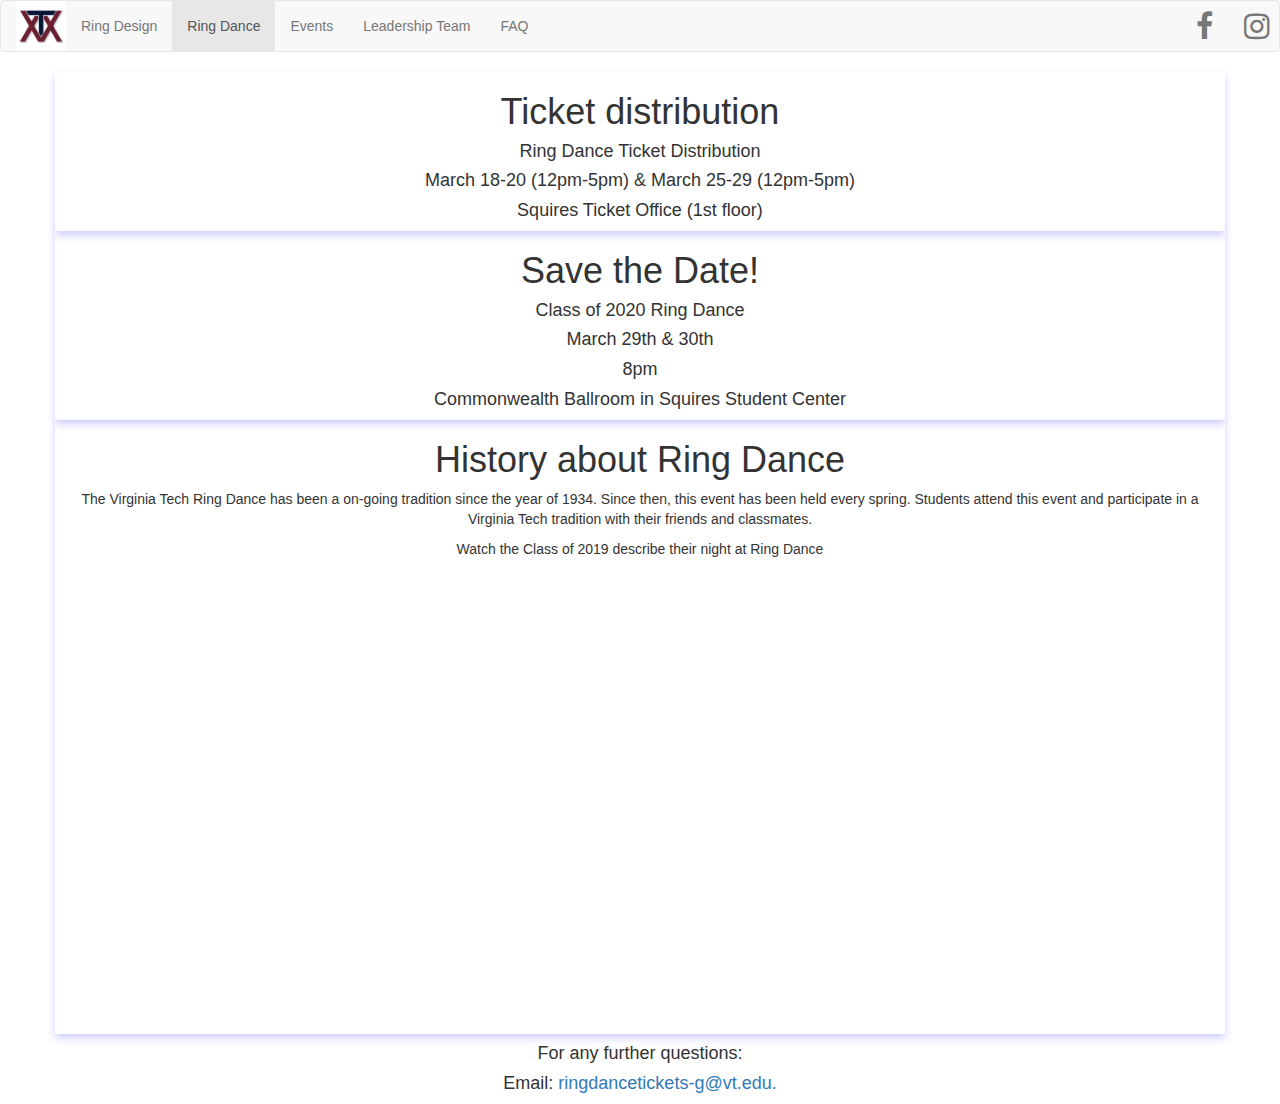
<file: 2020website-master/2020website-master/ringDance.html>
<!DOCTYPE html>
    <html>
        <head>
            <link rel="stylesheet" href="https://maxcdn.bootstrapcdn.com/bootstrap/3.3.7/css/bootstrap.min.css" integrity="sha384-BVYiiSIFeK1dGmJRAkycuHAHRg32OmUcww7on3RYdg4Va+PmSTsz/K68vbdEjh4u" crossorigin="anonymous">
            <link rel="stylesheet" href="https://cdnjs.cloudflare.com/ajax/libs/font-awesome/4.7.0/css/font-awesome.min.css">
            <link rel="stylesheet" type="text/css" href="style.css">
            <link rel="icon" href="img/logo.png">
            <title>Ring Dance</title>
        </head>
        <div>
            <nav class="navbar navbar-default">
                <div class="container-fluid">
                  <div class="navbar-header">
                    <a href="home.html">
                        <img src="img/logo.png" width="50" height="50" class="d-inline-block align-top" alt="">
                    </a>
                  </div>
                  <ul class="nav navbar-nav">
                    <li><a href="ringDesign.html">Ring Design</a></li>
                    <li class="active"><a href="ringDance.html">Ring Dance</a></li>
                    <li><a href="events.html">Events</a></li>
                    <li><a href="pics.html">Leadership Team</a></li>
                    <li><a href="FAQ.html">FAQ</a></li>
                 </ul>
                 <ul class="nav navbar-right navbar-nav">
                    <li><a href="https://www.facebook.com/vtclassof2020/" target="_blank" class="fa fa-facebook"></a></li>
                    <li><a href="https://www.instagram.com/vtclassof2020/?hl=en" target="_blank" class="fa fa-instagram"></a></li>
                 </ul>
                </div>
              </nav>
        </div>

<!--           Add information about ticket distribution, where/when it is held, history about ring dance -->
        <div class="container card">
          <div class="row">
           <div class="col-lg-12 col-md-12 col-sm-12 col-xs-12">
            <h1 align="center">Ticket distribution</h1>
            <h4 align="center">Ring Dance Ticket Distribution</h4>
            <h4 align="center">March 18-20 (12pm-5pm) & March 25-29 (12pm-5pm)</h4>
            <h4 align="center">Squires Ticket Office (1st floor)</h4>
           </div>
          </div>
        </div>

        <div class="container card">
          <div class="row">
           <div class="col-lg-12 col-md-12 col-sm-12 col-xs-12">
            <h1 align="center">Save the Date!</h1>
            <h4 align="center">Class of 2020 Ring Dance</h4>
            <h4 align="center">March 29th & 30th</h4>
            <h4 align="center">8pm</h4>
            <h4 align="center">Commonwealth Ballroom in Squires Student Center</h4>
           </div>
          </div>
        </div>

        <div class="container card">
          <div class="row">
           <div class="col-lg-12 col-md-12 col-sm-12 col-xs-12">
            <h1 align="center">History about Ring Dance</h1>
            <p align="center">The Virginia Tech Ring Dance has been a on-going tradition since the year of 1934. Since then, this event has been held every spring. Students attend this event and participate in a Virginia Tech tradition with their friends and classmates.</p>
            <p align="center">Watch the Class of 2019 describe their night at Ring Dance</p>
            <p align="center">
            <iframe width="800" height="450" src="https://www.youtube.com/embed/4asWpPOOsyA" frameborder="0" allow="accelerometer; autoplay; encrypted-media; gyroscope; picture-in-picture" allowfullscreen></iframe>
          </p>
           </div>
          </div>
        </div>
        <div class="container">
            <h4 class="text-center">For any further questions:</h4>
            <h4 class="text-center">
                Email:   
                <a href="mailto:ringdancetickets-g@vt.edu?subject=Class%20Listserv">
                ringdancetickets-g@vt.edu.</a>
            </h4>
          </div>
            
    </html>
</DOCTYPE>
</file>
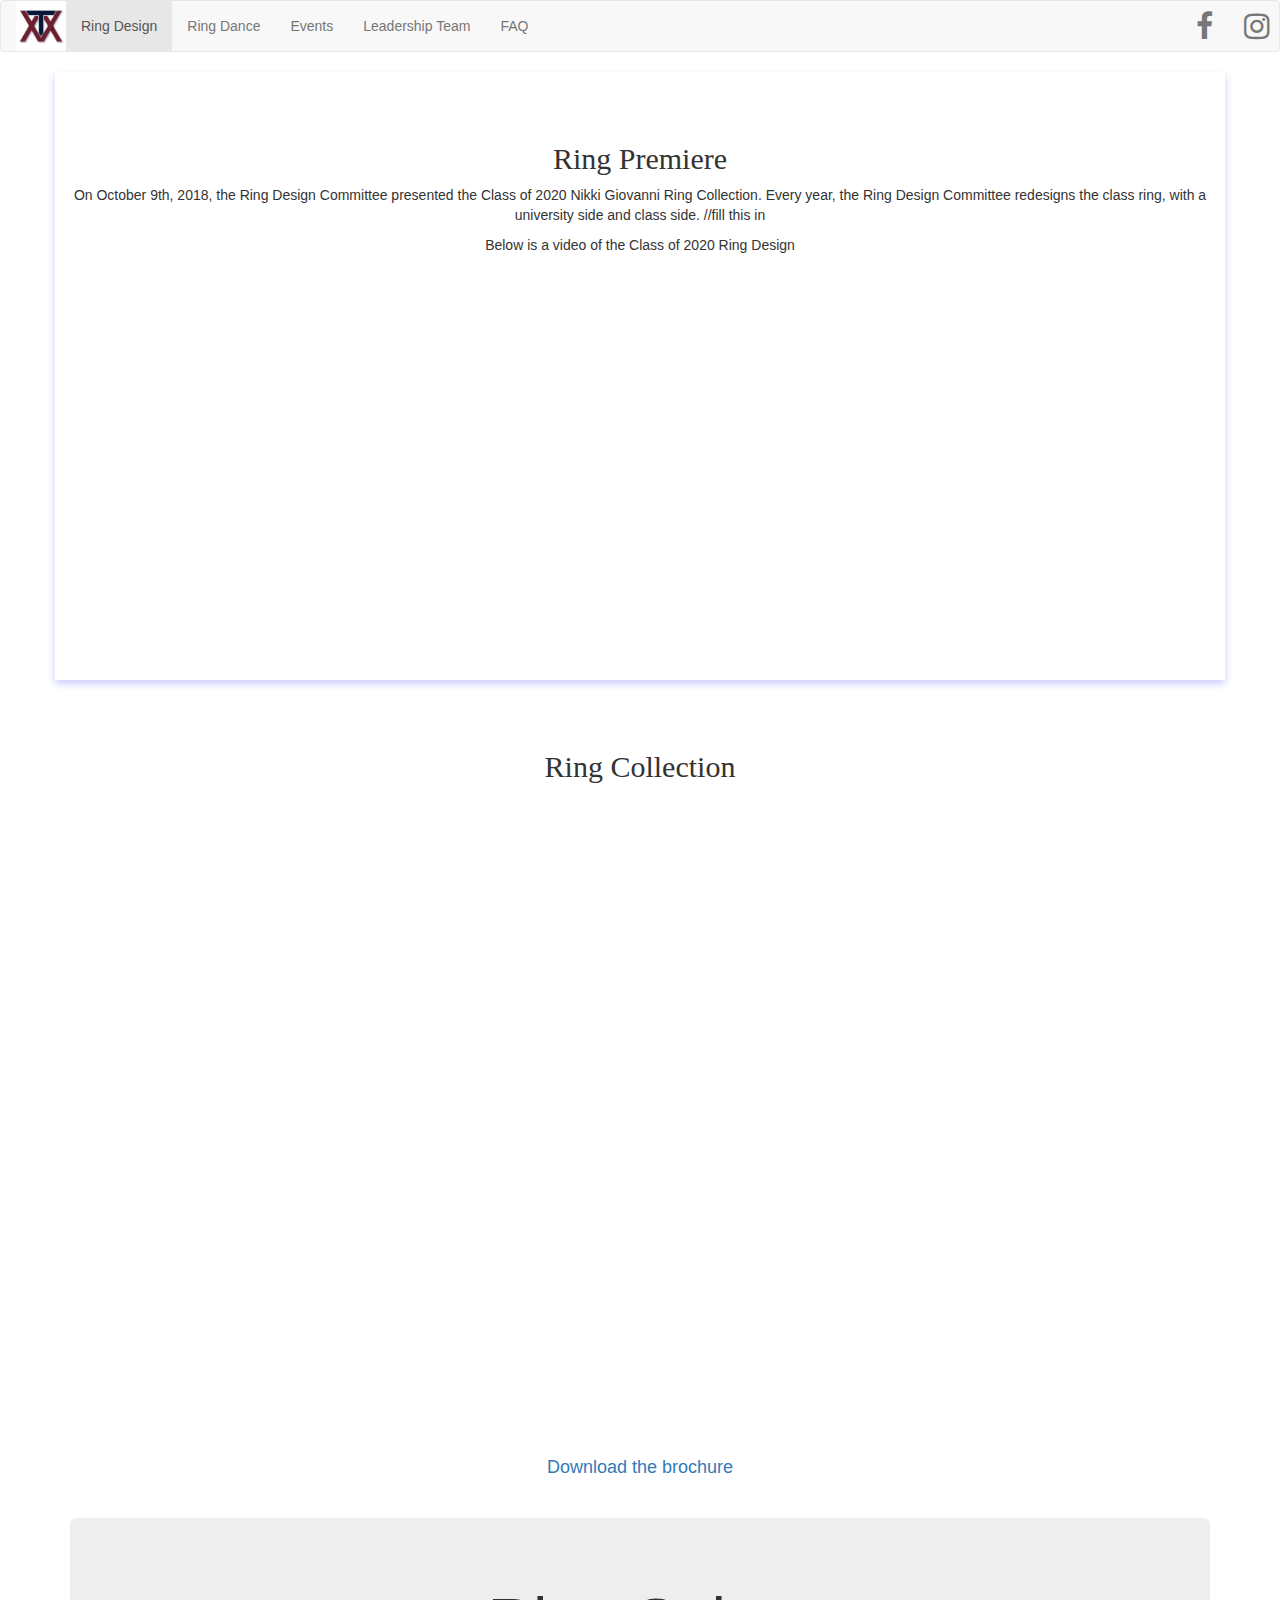
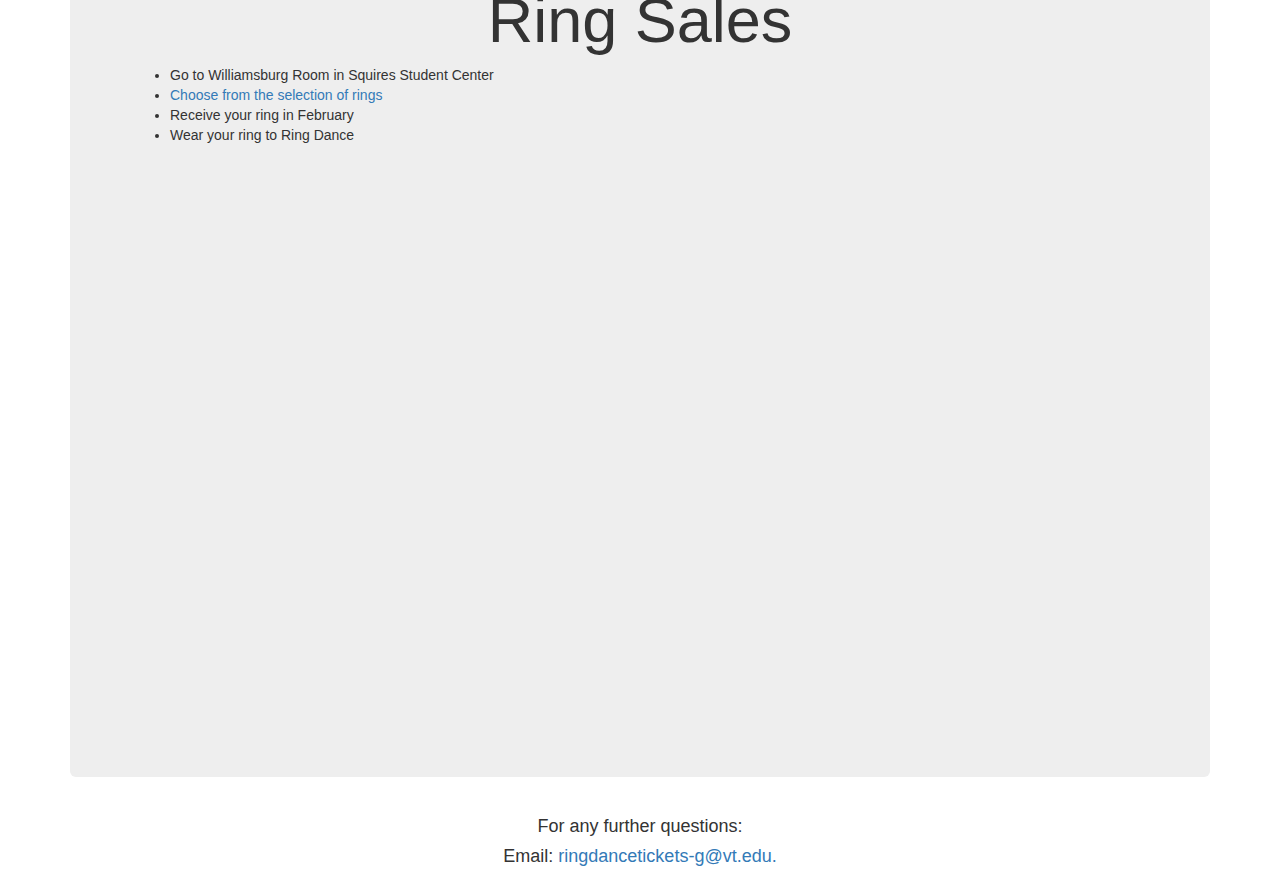
<file: 2020website-master/2020website-master/ringDesign.html>
<!DOCTYPE html>
    <html>
        <head>
            <title>Ring Design</title>
            <link rel="stylesheet" href="https://maxcdn.bootstrapcdn.com/bootstrap/3.3.7/css/bootstrap.min.css" integrity="sha384-BVYiiSIFeK1dGmJRAkycuHAHRg32OmUcww7on3RYdg4Va+PmSTsz/K68vbdEjh4u" crossorigin="anonymous">
            <link rel="stylesheet" href="https://cdnjs.cloudflare.com/ajax/libs/font-awesome/4.7.0/css/font-awesome.min.css">
            <link rel="stylesheet" type="text/css" href="style.css">
            <link rel="icon" href="img/logo.png">
        </head>
        <div>
            <nav class="navbar navbar-default">
                <div class="container-fluid">
                  <div class="navbar-header">
                    <a href="home.html">
                        <img src="img/logo.png" width="50" height="50" class="d-inline-block align-top" alt="">
                    </a>
                  </div>
                  <ul class="nav navbar-nav">
                    <li class="active"><a href="ringDesign.html">Ring Design</a></li>
                    <li><a href="ringDance.html">Ring Dance</a></li>
                    <li><a href="events.html">Events</a></li>
                    <li><a href="pics.html">Leadership Team</a></li>
                    <li><a href="FAQ.html">FAQ</a></li>
                 </ul>
                 <ul class="nav navbar-right navbar-nav">
                    <li><a href="https://www.facebook.com/vtclassof2020/" target="_blank" class="fa fa-facebook"></a></li>
                    <li><a href="https://www.instagram.com/vtclassof2020/?hl=en" target="_blank" class="fa fa-instagram"></a></li>
                 </ul>
                </div>
              </nav>
        </div>

<!--         I believe Ring Design should have sections:
                  ring premiere and our committee design ring, with ring reveal video,
                  ring brochure with issuu brochure viewer as well as downloadable pdf
                  How to buy section with video about purchasing -->


        <!-- Section about ring premiere, our ring committee designing ring and ring reveal video -->

<!--           <div>
          <p align="center"><iframe width="700" height="394" src="https://www.youtube.com/embed/RcYA0xvToF0?controls=1&amp;start=0" frameborder="0" allow="accelerometer; autoplay; encrypted-media; gyroscope; picture-in-picture" allowfullscreen></iframe></p>
        </div>
        <div>
          <h4 align="center"><a href="https://issuu.com/balfour/docs/27579_vt2020_ring_bro_issuu?e=2276235/65094253" target="_blank">Ring Brochure</h4>
        </div> -->
        <!-- Section about ring brochure, View your Ring Options, as well as an Issuu brochure viewer, with downloadable -->
        <!-- How to buy a ring section-->
        <div class="container card">
          <div class="row">
            <div class="col-lg-12 col-md-12 col-sm-12 col-xs-12">
              <h2 align="center">
                Ring Premiere
            </h2>
            <p align="center">On October 9th, 2018, the Ring Design Committee presented the Class of 2020 Nikki Giovanni Ring Collection. Every year, the Ring Design Committee redesigns the class ring, with a university side and class side. //fill this in
            </p>
            <p align="center">Below is a video of the Class of 2020 Ring Design</p>
            <p align="center"><iframe width="800" height="400" src="https://www.youtube.com/embed/RcYA0xvToF0?controls=1&amp;start=0" frameborder="0" allow="accelerometer; autoplay; encrypted-media; gyroscope; picture-in-picture" allowfullscreen></iframe></p>
          </div>
          </div>
        </div>

        <div class="container">
          <div class="row">
            <div class="col-lg-12 col-md-12 col-sm-12 col-xs-12">
              <h2 align="center">Ring Collection</h2>
              <p align="center">
                <iframe src="https://e.issuu.com/anonymous-embed.html?u=balfour&d=27579_vt2020_ring_bro_issuu" width="1000" height="650" frameborder="0" allowfullscreen="true"></iframe>
            </p>
            <h4 align="center"><a href="ring.pdf" target="_blank">Download the brochure</a></h4>
          </div>
          </div>
        </div>

        <div class="container">
            <section class="bg-g1 jumbotron low-popup" style="margin-top: 3rem; margin-bottom: 3rem;">
              <div class="container">
                <div class="row">
                  <div class="col banner-content">
                    <h1 class="boris text-center">Ring Sales<br></h1>
                    <ul>
                      <li>Go to Williamsburg Room in Squires Student Center</li>
                      <li>
                        <a href="#">Choose
                        from the selection of rings</a>
                      </li>
                      <li>Receive your ring in February</li>
                      <li>Wear your ring to Ring Dance</li>
                    </ul>
                  </div>
                  <div class="col bs-example" data-example-id="responsive-embed-16by9-iframe-youtube">
                    <div class="embed-responsive embed-responsive-16by9">
                      <iframe width="640" height="360" src="https://www.youtube.com/embed/HzJYcCZrISk" frameborder="0" allowfullscreen=""></iframe> 
                    </div>
                  </div>
                </div>
              </div>
            </section>
          </div>
<div class="container">
            <h4 class="text-center">For any further questions:</h4>
            <h4 class="text-center">
                Email:   
                <a href="mailto:ringdancetickets-g@vt.edu?subject=Class%20Listserv">
                ringdancetickets-g@vt.edu.</a>
            </h4>
          </div>
    </html>
</DOCTYPE>
<!-- 

https://www.youtube.com/watch?v=RcYA0xvToF0
//ring video -->
</file>
<file: 2020website-master/style.css>
h2 {
    text-align: center;
    font-family: Georgia, 'Times New Roman', Times, serif; 
    padding-top: 50px; 
}

.navbar-default .navbar-nav>li>a:hover, .navbar-default .navbar-nav>li>a:focus, .navbar-right>li>a:hover {
    background-color: navy;
    color: white;
  }

/* Right-aligned section inside the top navigation */
.navbar-right {
    float: right;
  }

#shadow {
    position: relative;
    box-shadow: 1px 2px 4px rgba(0, 0, 0, .5);
    padding: 10px;
    background: white;
    z-index: 1;
  }

.questions {
    align-content: center;
    border: 0.5px solid black;
    padding: 25px;
}

.content {
    padding: 16px;
}

.sticky {
    position: fixed;
    top: 0;
    width: 100%;
    z-index: 2;
  }

.sticky + .content {
    z-index: 2;
    padding-top: 60px;
}

.fa {
    padding: 20px;
    font-size: 30px;
    width: 50px;
    text-align: center;
}

.card {
    box-shadow: 0 4px 8px 0 rgba(0,0,255,0.2);
    transition: 0.3s;
}
  
.card:hover {
box-shadow: 0 8px 16px 0 rgba(255,0,0,0.2);
}
</file>
<file: 2020website-master/2020website-master/style.css>
h2 {
    text-align: center;
    font-family: Georgia, 'Times New Roman', Times, serif; 
    padding-top: 50px; 
}

.navbar-default .navbar-nav>li>a:hover, .navbar-default .navbar-nav>li>a:focus, .navbar-right>li>a:hover {
    background-color: navy;
    color: white;
  }

/* Right-aligned section inside the top navigation */
.navbar-right {
    float: right;
  }

#shadow {
    position: relative;
    box-shadow: 1px 2px 4px rgba(0, 0, 0, .5);
    padding: 10px;
    background: white;
    z-index: 1;
  }

.questions {
    align-content: center;
    border: 0.5px solid black;
    padding: 25px;
}

.content {
    padding: 16px;
}

.sticky {
    position: fixed;
    top: 0;
    width: 100%;
    z-index: 2;
  }

.sticky + .content {
    z-index: 2;
    padding-top: 60px;
}

.fa {
    padding: 20px;
    font-size: 30px;
    width: 50px;
    text-align: center;
}

.card {
    box-shadow: 0 4px 8px 0 rgba(0,0,255,0.2);
    transition: 0.3s;
}
  
.card:hover {
box-shadow: 0 8px 16px 0 rgba(255,0,0,0.2);
}
</file>
